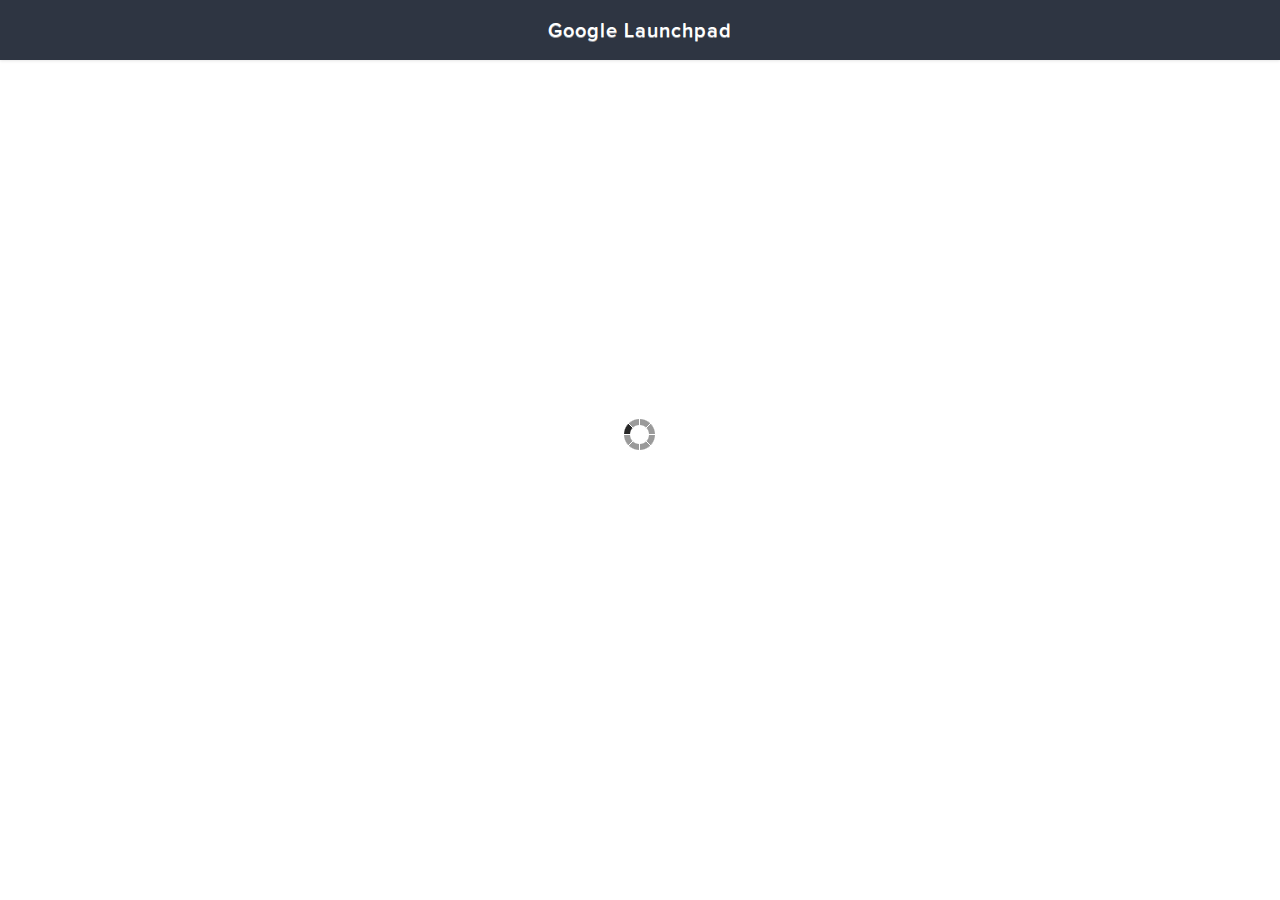
<file: index.html>
<html lang="eng-us">
    <head>
        <title>SpeakerZen</title>
        <!-- Le wild script appeared -->
        <script src="http://code.jquery.com/jquery-1.9.1.min.js"></script>

        <!-- Le wild script appeared -->
        <link rel="stylesheet" type="text/css" href="assets/css/styles.css">

        <!-- And here angry robots -->
        <script>
        var talk_id=14;
        var count=0;
        var qid;
        function post_Answer(choice){
            $.ajax({
                    url: 'http://83.212.125.48/speakerzen/post_answer.php',
                    type: 'post',
                    data: {choice: choice , qid:qid},
                    success: function (data) {

                    }
                });
        }
        function get_Question(){
                        $.ajax({
                            url: 'http://83.212.125.48/speakerzen/get_question.php',
                            type: 'GET',
                            dataType: 'json',
                            data:{tid: talk_id,count:count}
                        })
                        .done(function(data) {
                            if(!data)
                            {
                            	$('.multibtn,.nextbtn').html("");
                                $('#qtitle').html("Thank you for participating");
                                $(".loader").css({
                                    display: 'none'
                                });
                            }
                            else{
                                qid=data["question_id"];
                                $("#qtitle").html(data["question_title"]);
                                $(".loader").css({
                                    display: 'none'
                                });

                            }
                        })
                        .fail(function() {
                            console.log("error");
                        })
                        .always(function() {
                            console.log("complete");
                        });}
            $(document).on('click','.multibtn button',function () {
                 var choice = $(this).data("choice");
                if(choice==null){
                    alert("please choose one answer");
                }
                else
                {
                    count++;
                    $(".loader").css({
                                display: 'block'
                            });
                    post_Answer(choice,qid);
                    get_Question();
                }
            });

            $(document).ready(function($) {
                get_Question();
                });
        </script>
    </head>
    <body>
        <div class="header row">
            <div class="col">
                    <h1>Google Launchpad</h1>
                    <div class="clearfix"></div>
            </div>
        </div>
        <div class="loader"><img src="assets/img/ajax-loader.gif" alt="" ></div>
        <div class="body row">
            <div class="col">
                <h3 id="qtitle">Would it be ok if I go with a big question?</h3>
                <div class="multibtn">
                    <button class="btn btn-green" data-choice="1">YES!</button>
                    <button class="btn btn-red" data-choice="0">NO!</button>
                </div>
            </div>

        </div>
    </body>
</html>
</file>
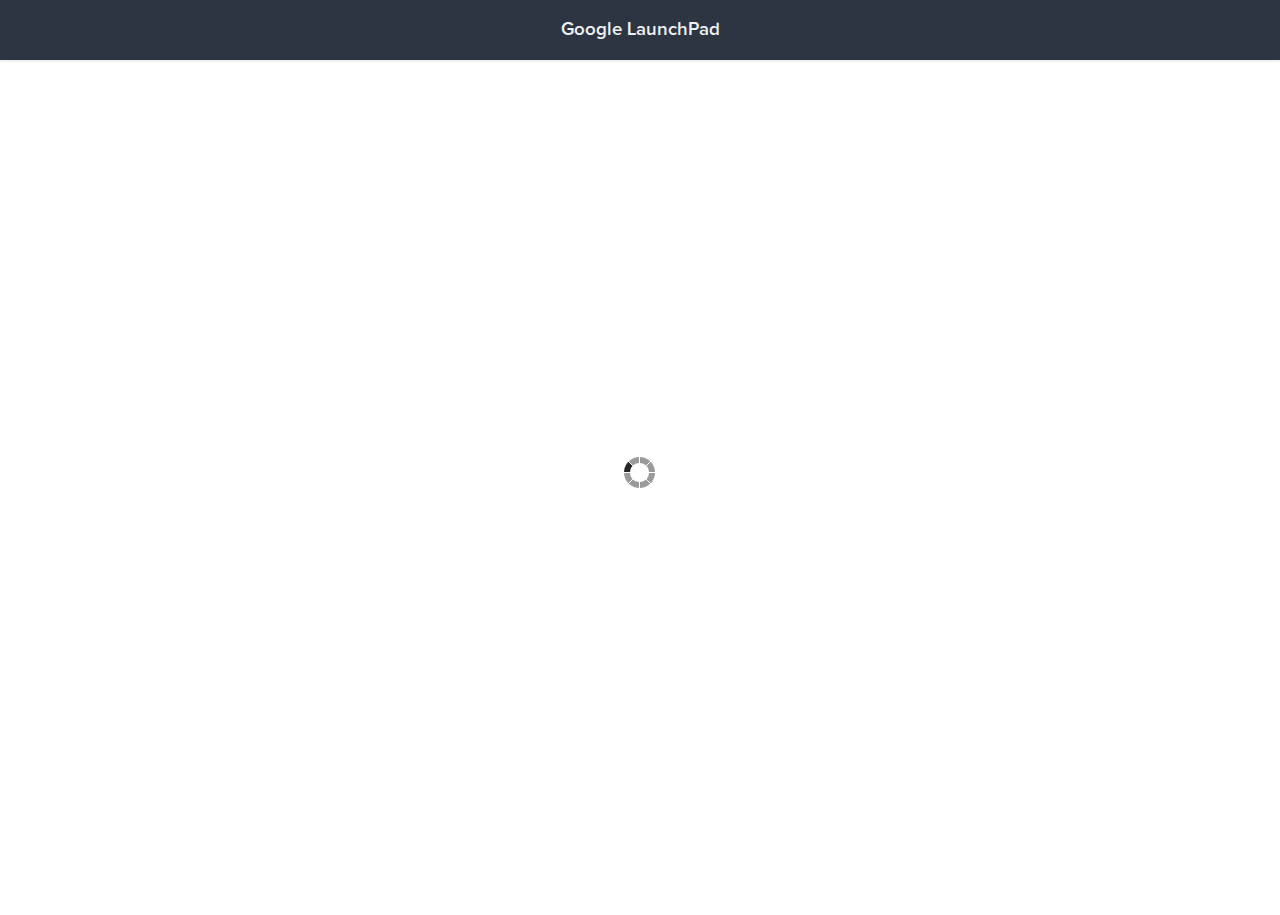
<file: admin/index.html>
<html>
	<head>
		<title>Questions</title>
		<meta name="viewport" content="width=device-width, initial-scale=1">
		<meta charset="utf-8">
		<link rel="stylesheet" href="main.css" />
		<script src="http://code.jquery.com/jquery-1.10.2.min.js"></script>
		<script>
		function updateAnswers(){
		    	$.ajax({
				url: 'get_questions.php',
				type: 'GET',
				dataType: 'JSON'
			})
			.done(function(data) {
				$(".content").html("");
				for (i in data)
				{
					if (data.hasOwnProperty(i))
					{
						$(".content").append('<div class="title"><h3>'+data[i]["title"]+'</h3><p><b>'+data[i]["choice1"]+'</b> people replied Yes</p><p><b>'+data[i]["choice2"]+'</b> people replied No.</p></div>');
					}
				}
				$(".loader").css({
									display: 'none'
								});
			})
			.fail(function() {
				console.log("error");
			})
			.always(function() {
				console.log("complete");
			});
		}
		$(document).ready(function($) {
		setInterval( "updateAnswers()", 1000 );
		});
		</script>
	</head>
	<body>
		<div class="header">
				<h3>
					Google LaunchPad
				</h3>
		</div>
		<div class="loader"><img src="../assets/img/ajax-loader.gif" alt="" ></div>
		<div class="content">

		</div>
	</body>
</html>
</file>
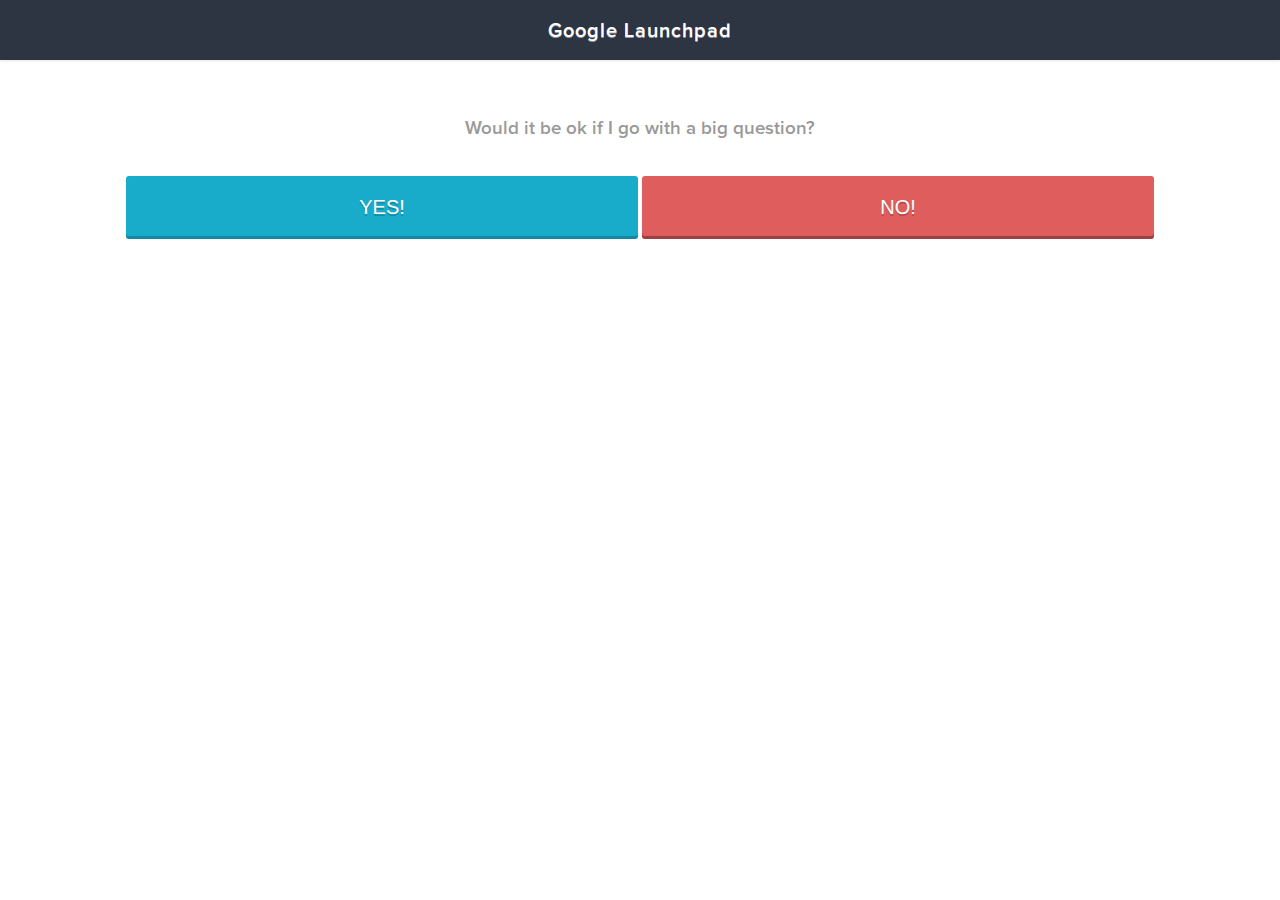
<file: templates/default/index.html>
<html lang="eng-us">
    <head>
        <title>SpeakerZen</title>
        <!-- Le wild script appeared -->
        <script src="http://code.jquery.com/jquery-1.9.1.min.js"></script>

        <!-- Le wild script appeared -->
        <link rel="stylesheet" type="text/css" href="styles.css">

        <!-- And here angry robots -->
    </head>
    <body>
        <div class="header row">
            <div class="col">
                    <h1>Google Launchpad</h1>
                    <div class="clearfix"></div>
            </div>
        </div>
        <div class="body row">
            <div class="col">
                <h3 id="qtitle">Would it be ok if I go with a big question?</h3>
                <div class="multibtn">
                    <button class="btn btn-blue">YES!</button>
                    <button class="btn btn-red">NO!</button>
                </div>
            </div>
            
        </div>
    </body>
</html>
</file>
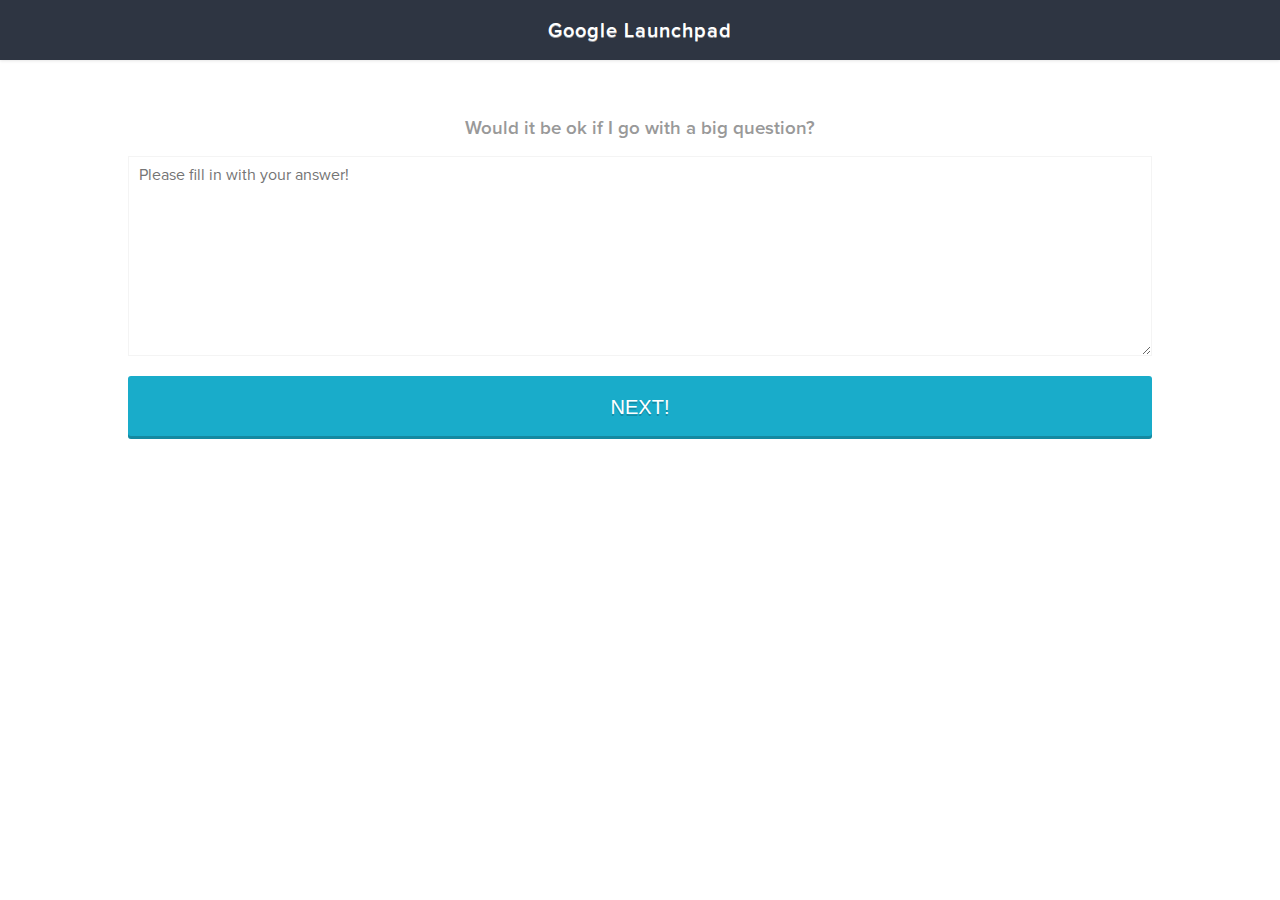
<file: templates/default/freeform.html>
<html lang="eng-us">
    <head>
        <title>SpeakerZen</title>
        <!-- Le wild script appeared -->
        <script src="http://code.jquery.com/jquery-1.9.1.min.js"></script>

        <!-- Le wild script appeared -->
        <link rel="stylesheet" type="text/css" href="styles.css">

        <!-- And here angry robots -->
    </head>
    <body>
        <div class="header row">
            <div class="col">
                    <h1>Google Launchpad</h1>
                    <div class="clearfix"></div>
            </div>
        </div>
        <div class="body row">
            <div class="col">
                <h3 id="qtitle">Would it be ok if I go with a big question?</h3>
                <textarea id="qanswer" placeholder="Please fill in with your answer!"></textarea>
                <button class="btn btn-blue">NEXT!</button>
            </div>
            
        </div>
    </body>
</html>
</file>
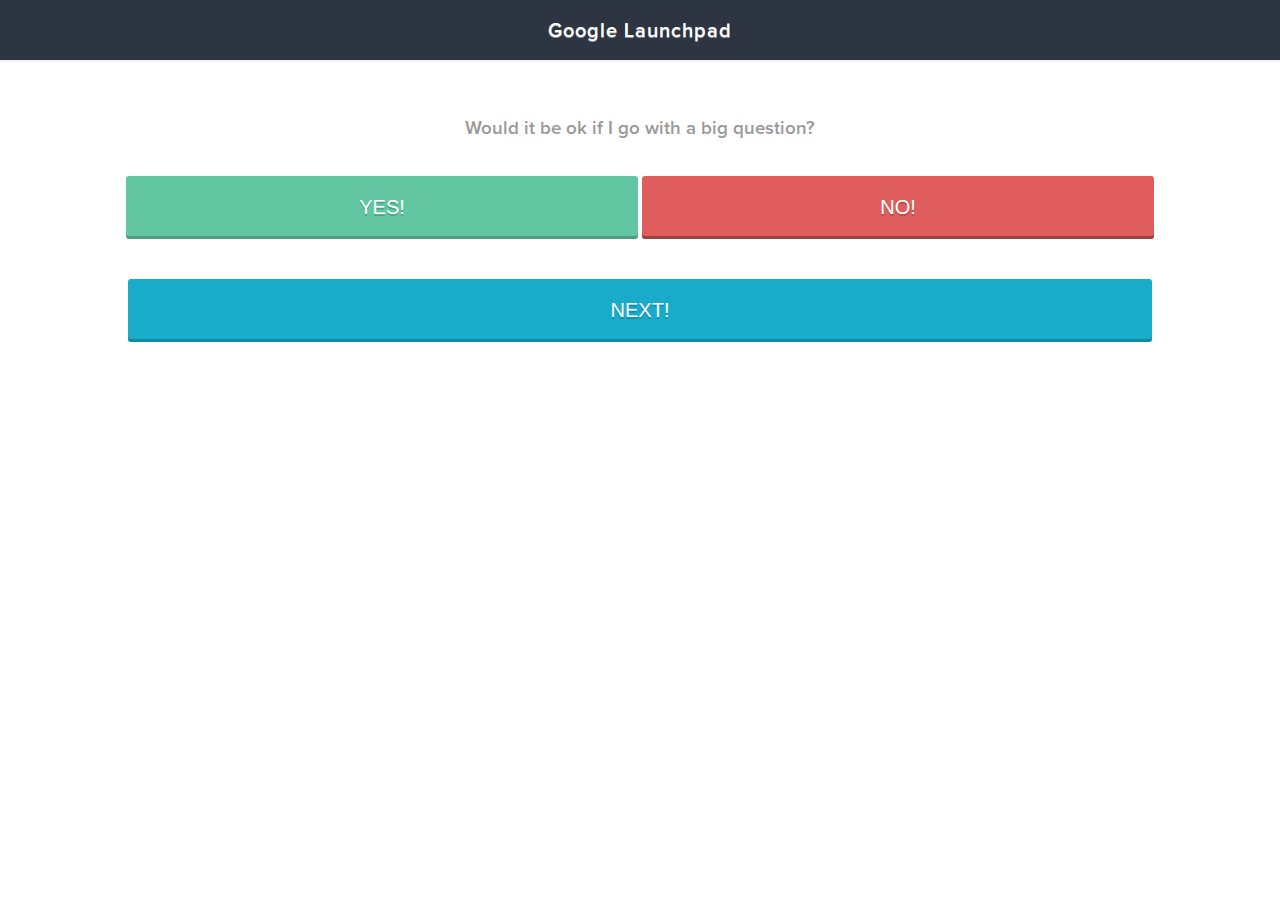
<file: templates/default/singleans.html>
<html lang="eng-us">
    <head>
        <title>SpeakerZen</title>
        <!-- Le wild script appeared -->
        <script src="http://code.jquery.com/jquery-1.9.1.min.js"></script>

        <!-- Le wild script appeared -->
        <link rel="stylesheet" type="text/css" href="styles.css">

        <meta name = "viewport"  content="width=device-width, user-scalable=no, initial-scale=1.0,maximum-scale=1.0">
        <!-- And here angry robots -->
    </head>
    <body>
        <div class="header row">
            <div class="col">
                    <h1>Google Launchpad</h1>
                    <div class="clearfix"></div>
            </div>
        </div>
        <div class="body row">
            <div class="col">
                <h3 id="qtitle">Would it be ok if I go with a big question?</h3>
                <div class="multibtn">
                    <button class="btn btn-green">YES!</button>
                    <button class="btn btn-red">NO!</button>
                </div>
                <button class="btn btn-blue">NEXT!</button>
            </div>
            
        </div>
    </body>
</html>
</file>
<file: assets/css/styles.css>
@font-face {
    font-family: 'ProximaNova';
    src: url('fonts/ProximaNova-Regular.eot');
    src: local('☺'), url('fonts/ProximaNova-Regular.woff') format('woff'), url('fonts/ProximaNova-Regular.ttf') format('truetype'), url('fonts/ProximaNova-Regular.svg') format('svg');
    font-weight: normal;
    font-style: normal;
}
@font-face {
    font-family: 'ProximaNova';
    src: url('fonts/ProximaNova-Semibold.eot');
    src: local('☺'), url('fonts/ProximaNova-Semibold.woff') format('woff'), url('fonts/ProximaNova-Semibold.ttf') format('truetype'), url('fonts/ProximaNova-Semibold.svg') format('svg');
    font-weight: 600;
    font-style: normal;
}
body {
    padding:0;
    margin: 0;
    background-color: #fff;
    overflow:hidden;
    font-family: 'ProximaNova';
}
h1{
    font-size: 20px;
    font-weight: 600;
    letter-spacing: 1px;
    text-shadow: 0px 1px 0px rgba(255,255,255,.5);
}
.row, .col { overflow-x: hidden; position: absolute; }
.row { left: 0; right: 0; }
.col { top: 0; bottom: 0; }
.scroll-x { overflow-x: auto; }
.scroll-y { overflow-y: auto; }
.scroll-x, .scroll-y { -webkit-overflow-scrolling: touch; }

.header.row {
    height: 60px;
    line-height: 36px;
    background-color: #2e3542;
    box-shadow: 0px 1px 3px rgba(0,0,0,0.1);
    z-index: 100;
    color: #fff;
    text-align: center;
    left: 0px;
}
.header.row .col{
    text-align: center;
}
.body.row { top: 50px; bottom: 0;}
.body.row .col{
    text-align: center;
    padding-top: 50px;
    padding-bottom: 30px;
    overflow-y:auto;
}
.body.row .col, .header.row .col { width: 100% }
.clear{overflow-x:hidden;width:100%;position: relative;height: 100%;}
.pull-left{float:left}
.pull-right{float:right}
.footer{
    background-color: black;
    bottom: 0;
    width: 100%;
    height: 40px;
    position: absolute;

}
.clearfix{
    clear: both;
}

#qtitle{
    text-align: center;
    color: #999999;
}
#qanswer{
    min-width: 80%;
    max-width: 80%;
    min-height: 200px;
    border-color: #f4f4f4;
    color: #555;
    padding:10px;
    font-size: 16px;
    font-family: 'ProximaNova';

}
.btn{
    margin: 20px 0px;
    width: 80%;
    border-radius: 3px;
    font-weight: 500;
    font-size: 20px;
    padding: 20px 0px;
    cursor: pointer;
}
.btn.btn-green{
    background-color: #63c6a3;
    border:none;
    color: white;
    text-shadow: 0px 2px 0px rgba(0,0,0,.2);
    box-shadow: inset 0px -3px 0px rgba(0,0,0,.2);
    -webkit-transition: .7s opacity;
}
.btn-green:hover{
    opacity: .8;
}
.btn-green:active{
    box-shadow: none;
}

.btn-red{
    border:none;
    background-color: #e05d5d;
    color:white;
    text-shadow: 0px 2px 0px rgba(0,0,0,.2);
    box-shadow: inset 0px -3px 0px rgba(0,0,0,.3);
    -webkit-transition: .7s opacity;
}
.btn-red:hover{
    opacity: .8;
}
.btn-red:active{
    box-shadow: none;
}

.btn.btn-blue{
    background-color: #19acca;
    border:none;
    color: white;
    text-shadow: 0px 2px 0px rgba(0,0,0,.2);
    box-shadow: inset 0px -3px 0px rgba(0,0,0,.2);
    -webkit-transition: .7s opacity;
}
.btn-blue:hover{
    opacity: .8;
}
.btn-blue:active{
    box-shadow: none;
}
.multibtn .btn{
    width: 40%;
}
   .loader{
    width:100%;
    height:100%;
    position:absolute;
	background:#fff;
    z-index:1;

   }
   .loader img{
    position:absolute;
    left: 50%;
    top: 50%;
    margin-left: -16px; /* -1 * image width / 2 */
    margin-top: -31px;  /* -1 * image height / 2 */
    display: block;
   }
</file>
<file: templates/default/styles.css>
@font-face {
    font-family: 'ProximaNova';
    src: url('fonts/ProximaNova-Regular.eot');
    src: local('☺'), url('fonts/ProximaNova-Regular.woff') format('woff'), url('fonts/ProximaNova-Regular.ttf') format('truetype'), url('fonts/ProximaNova-Regular.svg') format('svg');
    font-weight: normal;
    font-style: normal;
}
@font-face {
    font-family: 'ProximaNova';
    src: url('fonts/ProximaNova-Semibold.eot');
    src: local('☺'), url('fonts/ProximaNova-Semibold.woff') format('woff'), url('fonts/ProximaNova-Semibold.ttf') format('truetype'), url('fonts/ProximaNova-Semibold.svg') format('svg');
    font-weight: 600;
    font-style: normal;
}
body {
    padding:0;
    margin: 0;
    background-color: #fff;
    overflow:hidden;
    font-family: 'ProximaNova';
}
h1{
    font-size: 20px;
    font-weight: 600;
    letter-spacing: 1px;
    text-shadow: 0px 1px 0px rgba(255,255,255,.5);
}
.row, .col { overflow-x: hidden; position: absolute; }
.row { left: 0; right: 0; }
.col { top: 0; bottom: 0; }
.scroll-x { overflow-x: auto; }
.scroll-y { overflow-y: auto; }
.scroll-x, .scroll-y { -webkit-overflow-scrolling: touch; }

.header.row {
    height: 60px;
    line-height: 36px; 
    background-color: #2e3542; 
    box-shadow: 0px 1px 3px rgba(0,0,0,0.1); 
    z-index: 100; 
    color: #fff;
    text-align: center;
    left: 0px;
}
.header.row .col{
    text-align: center;
}
.body.row { top: 50px; bottom: 0;}
.body.row .col{
    text-align: center;
    padding-top: 50px;
    padding-bottom: 30px;
    overflow-y:auto;
}
.body.row .col, .header.row .col { width: 100% }
.clear{overflow-x:hidden;width:100%;position: relative;height: 100%;}
.pull-left{float:left}
.pull-right{float:right}
.footer{
    background-color: black;
    bottom: 0;
    width: 100%;
    height: 40px;
    position: absolute;
   
}
.clearfix{
    clear: both;
}

#qtitle{
    text-align: center;
    color: #999999;
}
#qanswer{
    min-width: 80%;
    max-width: 80%;
    min-height: 200px;
    border-color: #f4f4f4;
    color: #555;
    padding:10px;
    font-size: 16px;
    font-family: 'ProximaNova';
}
.btn{
    margin: 20px 0px;
    width: 80%;
    border-radius: 3px;
    font-weight: 500;
    font-size: 20px;
    padding: 20px 0px;
    cursor: pointer;
}
.btn.btn-green{
    background-color: #63c6a3;
    border:none;
    color: white;
    text-shadow: 0px 2px 0px rgba(0,0,0,.2);
    box-shadow: inset 0px -3px 0px rgba(0,0,0,.2);
    -webkit-transition: .7s opacity;
}
.btn-green:hover{
    opacity: .8;
}
.btn-green:active{
    box-shadow: none;
}

.btn-red{
    border:none;
    background-color: #e05d5d; 
    color:white;
    text-shadow: 0px 2px 0px rgba(0,0,0,.2);
    box-shadow: inset 0px -3px 0px rgba(0,0,0,.3);
    -webkit-transition: .7s opacity;
}
.btn-red:hover{
    opacity: .8;
}
.btn-red:active{
    box-shadow: none;
}

.btn.btn-blue{
    background-color: #19acca;
    border:none;
    color: white;
    text-shadow: 0px 2px 0px rgba(0,0,0,.2);
    box-shadow: inset 0px -3px 0px rgba(0,0,0,.2);
    -webkit-transition: .7s opacity;
}
.btn-blue:hover{
    opacity: .8;
}
.btn-blue:active{
    box-shadow: none;
}
.multibtn .btn{
    width: 40%;
}
.talktitle, .quests{
    padding: 10px;
}
</file>
<file: admin/main.css>
/*! normalize.css v2.1.3 | MIT License | git.io/normalize */

/* ==========================================================================
   HTML5 display definitions
   ========================================================================== */

/**
 * Correct `block` display not defined in IE 8/9.
 */

article,
aside,
details,
figcaption,
figure,
footer,
header,
hgroup,
main,
nav,
section,
summary {
    display: block;
}

/**
 * Correct `inline-block` display not defined in IE 8/9.
 */

audio,
canvas,
video {
    display: inline-block;
}

/**
 * Prevent modern browsers from displaying `audio` without controls.
 * Remove excess height in iOS 5 devices.
 */

audio:not([controls]) {
    display: none;
    height: 0;
}

/**
 * Address `[hidden]` styling not present in IE 8/9.
 * Hide the `template` element in IE, Safari, and Firefox < 22.
 */

[hidden],
template {
    display: none;
}

/* ==========================================================================
   Base
   ========================================================================== */

/**
 * 1. Set default font family to sans-serif.
 * 2. Prevent iOS text size adjust after orientation change, without disabling
 *    user zoom.
 */

html {
    font-family: sans-serif; /* 1 */
    -ms-text-size-adjust: 100%; /* 2 */
    -webkit-text-size-adjust: 100%; /* 2 */
}

/**
 * Remove default margin.
 */

body {
    margin: 0;
}

/* ==========================================================================
   Links
   ========================================================================== */

/**
 * Remove the gray background color from active links in IE 10.
 */

a {
    background: transparent;
}

/**
 * Address `outline` inconsistency between Chrome and other browsers.
 */

a:focus {
    outline: thin dotted;
}

/**
 * Improve readability when focused and also mouse hovered in all browsers.
 */

a:active,
a:hover {
    outline: 0;
}

/* ==========================================================================
   Typography
   ========================================================================== */

/**
 * Address variable `h1` font-size and margin within `section` and `article`
 * contexts in Firefox 4+, Safari 5, and Chrome.
 */

h1 {
    font-size: 2em;
    margin: 0.67em 0;
}

/**
 * Address styling not present in IE 8/9, Safari 5, and Chrome.
 */

abbr[title] {
    border-bottom: 1px dotted;
}

/**
 * Address style set to `bolder` in Firefox 4+, Safari 5, and Chrome.
 */

b,
strong {
    font-weight: bold;
}

/**
 * Address styling not present in Safari 5 and Chrome.
 */

dfn {
    font-style: italic;
}

/**
 * Address differences between Firefox and other browsers.
 */

hr {
    -moz-box-sizing: content-box;
    box-sizing: content-box;
    height: 0;
}

/**
 * Address styling not present in IE 8/9.
 */

mark {
    background: #ff0;
    color: #000;
}

/**
 * Correct font family set oddly in Safari 5 and Chrome.
 */

code,
kbd,
pre,
samp {
    font-family: monospace, serif;
    font-size: 1em;
}

/**
 * Improve readability of pre-formatted text in all browsers.
 */

pre {
    white-space: pre-wrap;
}

/**
 * Set consistent quote types.
 */

q {
    quotes: "\201C" "\201D" "\2018" "\2019";
}

/**
 * Address inconsistent and variable font size in all browsers.
 */

small {
    font-size: 80%;
}

/**
 * Prevent `sub` and `sup` affecting `line-height` in all browsers.
 */

sub,
sup {
    font-size: 75%;
    line-height: 0;
    position: relative;
    vertical-align: baseline;
}

sup {
    top: -0.5em;
}

sub {
    bottom: -0.25em;
}

/* ==========================================================================
   Embedded content
   ========================================================================== */

/**
 * Remove border when inside `a` element in IE 8/9.
 */

img {
    border: 0;
}

/**
 * Correct overflow displayed oddly in IE 9.
 */

svg:not(:root) {
    overflow: hidden;
}

/* ==========================================================================
   Figures
   ========================================================================== */

/**
 * Address margin not present in IE 8/9 and Safari 5.
 */

figure {
    margin: 0;
}

/* ==========================================================================
   Forms
   ========================================================================== */

/**
 * Define consistent border, margin, and padding.
 */

fieldset {
    border: 1px solid #c0c0c0;
    margin: 0 2px;
    padding: 0.35em 0.625em 0.75em;
}

/**
 * 1. Correct `color` not being inherited in IE 8/9.
 * 2. Remove padding so people aren't caught out if they zero out fieldsets.
 */

legend {
    border: 0; /* 1 */
    padding: 0; /* 2 */
}

/**
 * 1. Correct font family not being inherited in all browsers.
 * 2. Correct font size not being inherited in all browsers.
 * 3. Address margins set differently in Firefox 4+, Safari 5, and Chrome.
 */

button,
input,
select,
textarea {
    font-family: inherit; /* 1 */
    font-size: 100%; /* 2 */
    margin: 0; /* 3 */
}

/**
 * Address Firefox 4+ setting `line-height` on `input` using `!important` in
 * the UA stylesheet.
 */

button,
input {
    line-height: normal;
}

/**
 * Address inconsistent `text-transform` inheritance for `button` and `select`.
 * All other form control elements do not inherit `text-transform` values.
 * Correct `button` style inheritance in Chrome, Safari 5+, and IE 8+.
 * Correct `select` style inheritance in Firefox 4+ and Opera.
 */

button,
select {
    text-transform: none;
}

/**
 * 1. Avoid the WebKit bug in Android 4.0.* where (2) destroys native `audio`
 *    and `video` controls.
 * 2. Correct inability to style clickable `input` types in iOS.
 * 3. Improve usability and consistency of cursor style between image-type
 *    `input` and others.
 */

button,
html input[type="button"], /* 1 */
input[type="reset"],
input[type="submit"] {
    -webkit-appearance: button; /* 2 */
    cursor: pointer; /* 3 */
}

/**
 * Re-set default cursor for disabled elements.
 */

button[disabled],
html input[disabled] {
    cursor: default;
}

/**
 * 1. Address box sizing set to `content-box` in IE 8/9/10.
 * 2. Remove excess padding in IE 8/9/10.
 */

input[type="checkbox"],
input[type="radio"] {
    box-sizing: border-box; /* 1 */
    padding: 0; /* 2 */
}

/**
 * 1. Address `appearance` set to `searchfield` in Safari 5 and Chrome.
 * 2. Address `box-sizing` set to `border-box` in Safari 5 and Chrome
 *    (include `-moz` to future-proof).
 */

input[type="search"] {
    -webkit-appearance: textfield; /* 1 */
    -moz-box-sizing: content-box;
    -webkit-box-sizing: content-box; /* 2 */
    box-sizing: content-box;
}

/**
 * Remove inner padding and search cancel button in Safari 5 and Chrome
 * on OS X.
 */

input[type="search"]::-webkit-search-cancel-button,
input[type="search"]::-webkit-search-decoration {
    -webkit-appearance: none;
}

/**
 * Remove inner padding and border in Firefox 4+.
 */

button::-moz-focus-inner,
input::-moz-focus-inner {
    border: 0;
    padding: 0;
}

/**
 * 1. Remove default vertical scrollbar in IE 8/9.
 * 2. Improve readability and alignment in all browsers.
 */

textarea {
    overflow: auto; /* 1 */
    vertical-align: top; /* 2 */
}

/* ==========================================================================
   Tables
   ========================================================================== */

/**
 * Remove most spacing between table cells.
 */

table {
    border-collapse: collapse;
    border-spacing: 0;
}
/* ==========================================================================
   Author's custom styles
   ========================================================================== */
   @font-face {
    font-family: 'ProximaNova';
    src: url('../assets/css/fonts/ProximaNova-Regular.eot');
    src: local('☺'), url('../assets/css/fonts/ProximaNova-Regular.woff') format('woff'), url('../assets/css/fonts/ProximaNova-Regular.ttf') format('truetype'), url('../assets/css/fonts/ProximaNova-Regular.svg') format('svg');
    font-weight: normal;
    font-style: normal;
}
@font-face {
    font-family: 'ProximaNova';
    src: url('../assets/css/fonts/ProximaNova-Semibold.eot');
    src: local('☺'), url('../assets/css/fonts/ProximaNova-Semibold.woff') format('woff'), url('../assets/css/fonts/ProximaNova-Semibold.ttf') format('truetype'), url('../assets/css/fonts/ProximaNova-Semibold.svg') format('svg');
    font-weight: 600;
    font-style: normal;
}
body{
font-family: 'ProximaNova';}
    .container{
      overflow:hidden; 
    }
   .loader{
    width:100%;
    height:95%;
    position:relative;
    display:block;
   }
   .loader img{
    position:absolute;
    left: 50%;
    top: 50%;
    margin-left: -16px; /* -1 * image width / 2 */
    margin-top: -31px;  /* -1 * image height / 2 */
    display: block;
   }
   .header{
    height: 60px;
    line-height: 60px;
    background-color: #2e3542;
    box-shadow: 0px 1px 3px rgba(0,0,0,0.1);
    z-index: 100;
    color: #fff;
    text-align: center;
    left: 0px;
   }

   .header h3{
    margin: 0;
    padding: 0;
    color:#ecf0f1;
    text-align:center;
   }

   .footer{
    position:absolute;
    bottom:0;
    left:0;
    right:0;
    background:#34495e;
   }
   .footer p{
    margin: 0;
    padding:0.5em;
    color:#ecf0f1;
    text-align:center;
   }

   .title {
    border-bottom:1px solid #ccc;
    text-align:center;
   }
</file>
